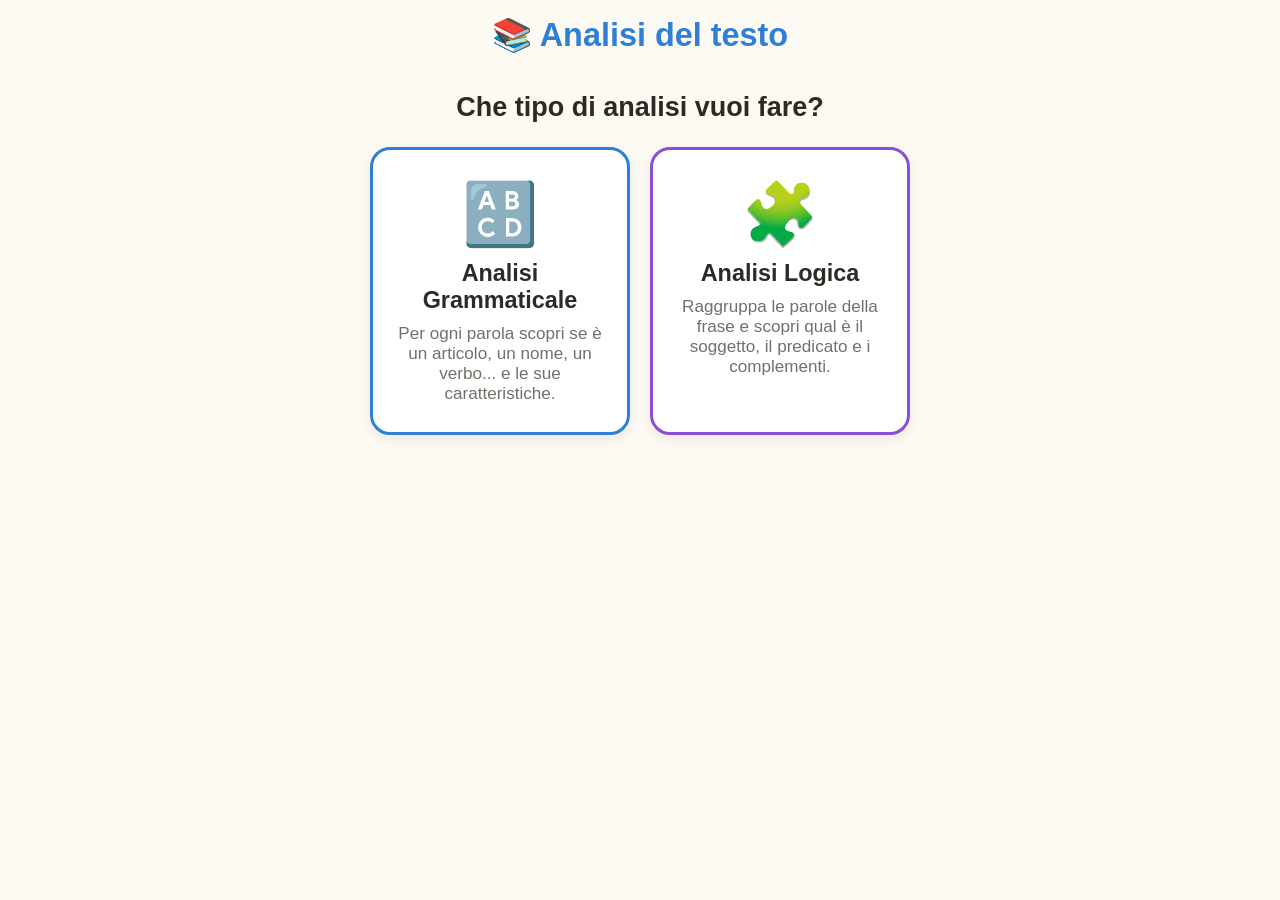
<file: index.html>
<!DOCTYPE html>
<html lang="it">
<head>
<meta charset="UTF-8">
<meta name="viewport" content="width=device-width, initial-scale=1.0, maximum-scale=1, user-scalable=no">
<title>Analisi del testo</title>
<link rel="icon" href="data:image/svg+xml,%3Csvg xmlns='http://www.w3.org/2000/svg' viewBox='0 0 100 100'%3E%3Ctext y='.9em' font-size='90'%3E%F0%9F%93%9A%3C/text%3E%3C/svg%3E">
<link rel="stylesheet" href="css/style.css">
</head>
<body>

<header class="app-header">
  <h1>📚 Analisi del testo</h1>
</header>

<main id="app">
  <section class="screen">
    <h2>Che tipo di analisi vuoi fare?</h2>
    <div class="home-cards">
      <a href="grammaticale.html" class="home-card home-card-grammaticale">
        <span class="home-card-icon">🔠</span>
        <span class="home-card-title">Analisi Grammaticale</span>
        <span class="home-card-desc">Per ogni parola scopri se è un articolo, un nome, un verbo... e le sue caratteristiche.</span>
      </a>
      <a href="logica.html" class="home-card home-card-logica">
        <span class="home-card-icon">🧩</span>
        <span class="home-card-title">Analisi Logica</span>
        <span class="home-card-desc">Raggruppa le parole della frase e scopri qual è il soggetto, il predicato e i complementi.</span>
      </a>
    </div>
  </section>
</main>

</body>
</html>
</file>
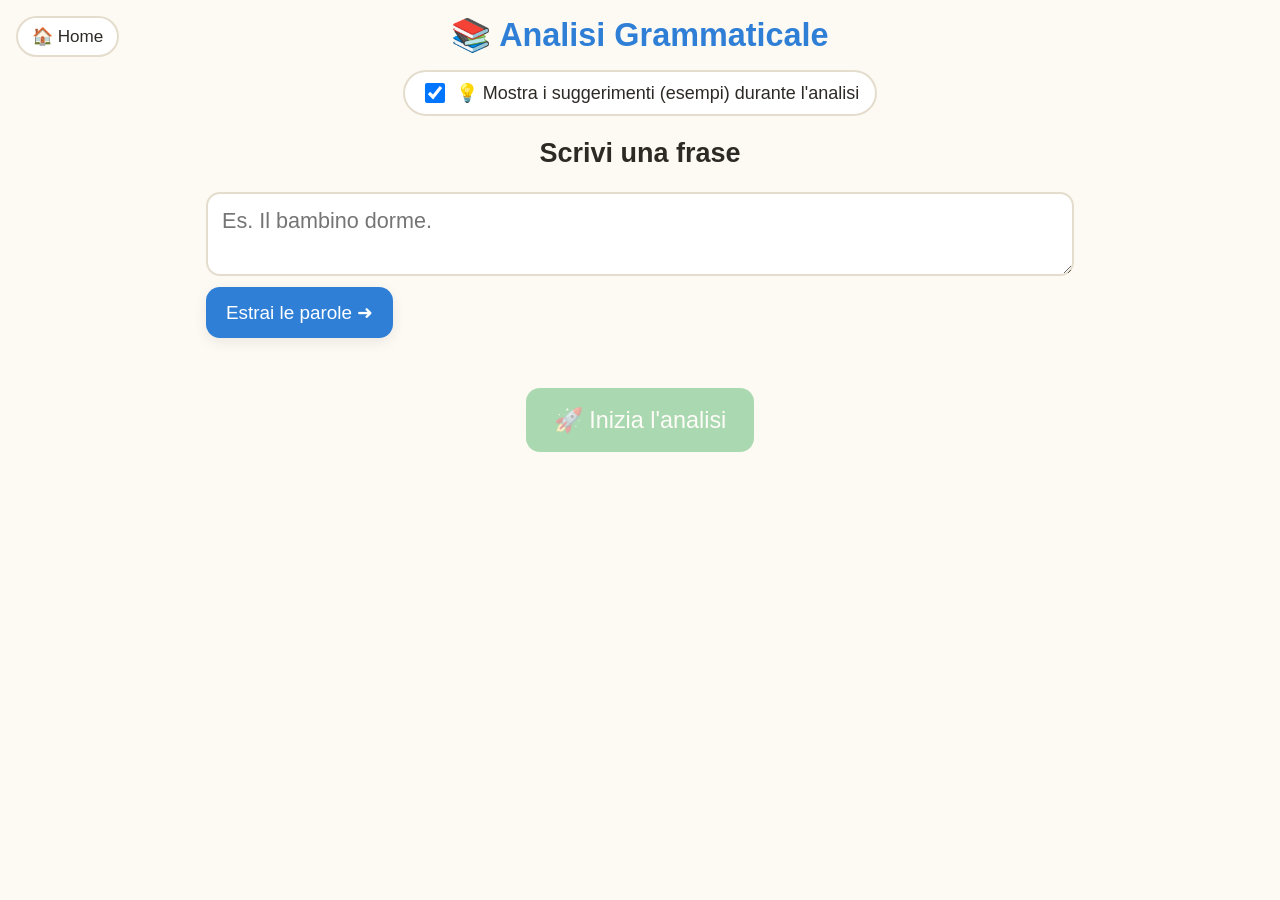
<file: grammaticale.html>
<!DOCTYPE html>
<html lang="it">
<head>
<meta charset="UTF-8">
<meta name="viewport" content="width=device-width, initial-scale=1.0, maximum-scale=1, user-scalable=no">
<title>Analisi Grammaticale</title>
<link rel="icon" href="data:image/svg+xml,%3Csvg xmlns='http://www.w3.org/2000/svg' viewBox='0 0 100 100'%3E%3Ctext y='.9em' font-size='90'%3E%F0%9F%93%9A%3C/text%3E%3C/svg%3E">
<link rel="stylesheet" href="css/style.css">
</head>
<body>

<header class="app-header">
  <a href="index.html" class="home-link">🏠 Home</a>
  <h1>📚 Analisi Grammaticale</h1>
</header>

<main id="app">

  <!-- SCHERMATA 1: inserimento frasi -->
  <section id="screen-input" class="screen">
    <div class="settings-bar">
      <label class="switch-label">
        <input type="checkbox" id="toggle-hints" checked>
        💡 Mostra i suggerimenti (esempi) durante l'analisi
      </label>
    </div>

    <h2>Scrivi una frase</h2>
    <textarea id="sentence-input" rows="2" placeholder="Es. Il bambino dorme."></textarea>
    <button id="btn-extract" class="btn btn-primary">Estrai le parole ➜</button>

    <div id="word-preview" class="word-preview hidden">
      <p class="hint">Controlla le parole. Puoi modificarle o cancellarle prima di confermare.</p>
      <div id="word-chips" class="word-chips"></div>
      <div class="preview-actions">
        <button id="btn-add-word" class="btn btn-secondary">➕ Aggiungi parola</button>
        <button id="btn-confirm-sentence" class="btn btn-primary">✔ Conferma frase</button>
        <button id="btn-cancel-sentence" class="btn btn-ghost">✖ Annulla</button>
      </div>
    </div>

    <div id="sentence-list" class="sentence-list"></div>

    <div class="input-footer">
      <button id="btn-start-analysis" class="btn btn-success btn-large" disabled>🚀 Inizia l'analisi</button>
    </div>
  </section>

  <!-- SCHERMATA 2: wizard di analisi -->
  <section id="screen-wizard" class="screen hidden">
    <div class="wizard-progress">
      <div id="sentence-context" class="sentence-context"></div>
      <div id="word-chips-nav" class="word-chips-nav"></div>
    </div>

    <div id="wizard-card" class="wizard-card">
      <div id="current-word-big" class="current-word-big"></div>
      <div id="breadcrumb" class="breadcrumb"></div>
      <h2 id="wizard-question" class="wizard-question"></h2>

      <div id="wizard-options" class="wizard-options"></div>

      <div id="wizard-text-input" class="wizard-text-input hidden">
        <input type="text" id="text-answer" autocomplete="off">
        <button id="btn-text-continue" class="btn btn-primary">Continua ➜</button>
      </div>

      <div id="wizard-done" class="wizard-done hidden">
        <p class="done-label">✅ Hai analizzato:</p>
        <p id="done-summary" class="done-summary"></p>
        <button id="btn-next-word" class="btn btn-success btn-large"></button>
      </div>
    </div>

    <div class="wizard-nav">
      <button id="btn-back" class="btn btn-ghost">◀ Indietro</button>
      <button id="btn-skip" class="btn btn-skip">⏭ Non lo so, salta</button>
    </div>
  </section>

  <!-- SCHERMATA 3: riepilogo e output -->
  <section id="screen-summary" class="screen hidden">
    <h2>Riepilogo dell'analisi</h2>
    <div id="summary-content" class="summary-content"></div>
    <div class="summary-actions">
      <button id="btn-add-more" class="btn btn-secondary">➕ Aggiungi un'altra frase</button>
      <button id="btn-generate-pdf" class="btn btn-primary btn-large">📄 Genera PDF</button>
      <button id="btn-send-email" class="btn btn-primary">📧 Invia via email</button>
      <button id="btn-restart" class="btn btn-ghost">🗑 Ricomincia da capo</button>
    </div>
  </section>

</main>

<script src="js/vendor/jspdf.umd.min.js"></script>
<script src="js/common.js"></script>
<script src="js/grammarTree.js"></script>
<script src="js/app.js"></script>
</body>
</html>
</file>
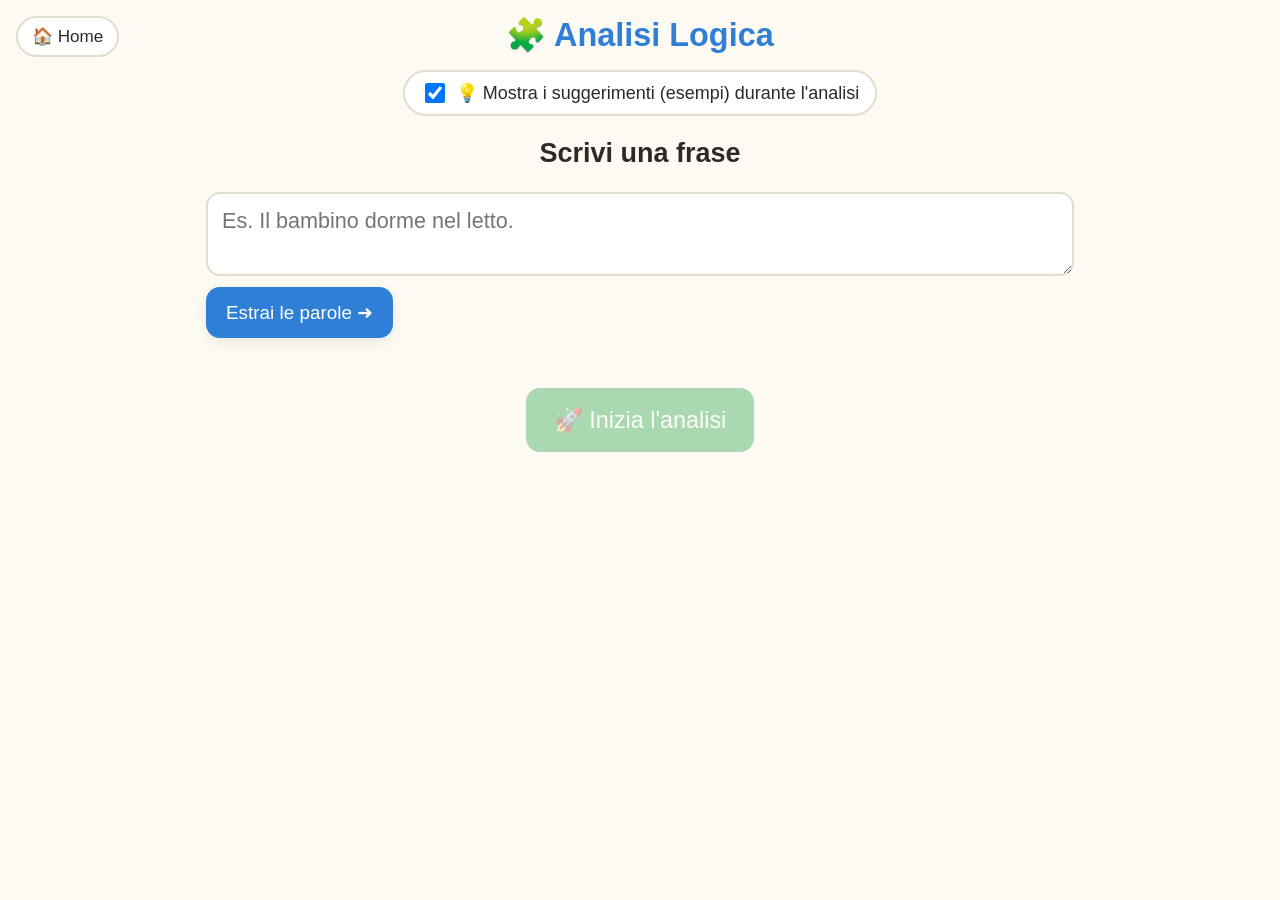
<file: logica.html>
<!DOCTYPE html>
<html lang="it">
<head>
<meta charset="UTF-8">
<meta name="viewport" content="width=device-width, initial-scale=1.0, maximum-scale=1, user-scalable=no">
<title>Analisi Logica</title>
<link rel="icon" href="data:image/svg+xml,%3Csvg xmlns='http://www.w3.org/2000/svg' viewBox='0 0 100 100'%3E%3Ctext y='.9em' font-size='90'%3E%F0%9F%A7%A9%3C/text%3E%3C/svg%3E">
<link rel="stylesheet" href="css/style.css">
</head>
<body>

<header class="app-header">
  <a href="index.html" class="home-link">🏠 Home</a>
  <h1>🧩 Analisi Logica</h1>
</header>

<main id="app">

  <!-- SCHERMATA 1: inserimento frasi -->
  <section id="screen-input" class="screen">
    <div class="settings-bar">
      <label class="switch-label">
        <input type="checkbox" id="toggle-hints" checked>
        💡 Mostra i suggerimenti (esempi) durante l'analisi
      </label>
    </div>

    <h2>Scrivi una frase</h2>
    <textarea id="sentence-input" rows="2" placeholder="Es. Il bambino dorme nel letto."></textarea>
    <button id="btn-extract" class="btn btn-primary">Estrai le parole ➜</button>

    <div id="word-preview" class="word-preview hidden">
      <p class="hint">Controlla le parole. Puoi modificarle o cancellarle prima di confermare.</p>
      <div id="word-chips" class="word-chips"></div>
      <div class="preview-actions">
        <button id="btn-add-word" class="btn btn-secondary">➕ Aggiungi parola</button>
        <button id="btn-confirm-sentence" class="btn btn-primary">✔ Conferma frase</button>
        <button id="btn-cancel-sentence" class="btn btn-ghost">✖ Annulla</button>
      </div>
    </div>

    <div id="sentence-list" class="sentence-list"></div>

    <div class="input-footer">
      <button id="btn-start-analysis" class="btn btn-success btn-large" disabled>🚀 Inizia l'analisi</button>
    </div>
  </section>

  <!-- SCHERMATA 2: raggruppamento e classificazione -->
  <section id="screen-wizard" class="screen hidden">
    <div class="wizard-progress">
      <div id="sentence-context" class="sentence-context"></div>
    </div>

    <!-- pannello di raggruppamento -->
    <div id="grouping-panel" class="wizard-card">
      <p class="hint">Tocca le parole per formare un gruppo (es. "il bambino"), poi conferma.</p>
      <div id="word-bank" class="word-bank"></div>

      <div id="current-group-preview" class="current-group-preview"></div>

      <div class="grouping-actions">
        <button id="btn-clear-selection" class="btn btn-ghost">🗑 Svuota selezione</button>
        <button id="btn-confirm-group" class="btn btn-primary btn-large" disabled>✔ Conferma gruppo</button>
      </div>
      <div class="grouping-footer">
        <button id="btn-skip-remaining" class="btn btn-skip hidden">⏭ Lascia le parole rimanenti non classificate</button>
      </div>
    </div>

    <!-- pannello di classificazione -->
    <div id="classify-panel" class="wizard-card hidden">
      <div id="current-word-big" class="current-word-big"></div>
      <div id="breadcrumb" class="breadcrumb"></div>
      <h2 id="wizard-question" class="wizard-question"></h2>

      <div id="wizard-options" class="wizard-options"></div>

      <div id="wizard-done" class="wizard-done hidden">
        <p class="done-label">✅ Hai classificato:</p>
        <p id="done-summary" class="done-summary"></p>
        <button id="btn-next-group" class="btn btn-success btn-large"></button>
      </div>

      <div class="wizard-nav">
        <button id="btn-back" class="btn btn-ghost">◀ Indietro</button>
        <button id="btn-skip" class="btn btn-skip">⏭ Non lo so, salta</button>
      </div>
    </div>
  </section>

  <!-- SCHERMATA 3: riepilogo e output -->
  <section id="screen-summary" class="screen hidden">
    <h2>Riepilogo dell'analisi</h2>
    <div id="summary-content" class="summary-content"></div>
    <div class="summary-actions">
      <button id="btn-add-more" class="btn btn-secondary">➕ Aggiungi un'altra frase</button>
      <button id="btn-generate-pdf" class="btn btn-primary btn-large">📄 Genera PDF</button>
      <button id="btn-send-email" class="btn btn-primary">📧 Invia via email</button>
      <button id="btn-restart" class="btn btn-ghost">🗑 Ricomincia da capo</button>
    </div>
  </section>

</main>

<script src="js/vendor/jspdf.umd.min.js"></script>
<script src="js/common.js"></script>
<script src="js/logicaTree.js"></script>
<script src="js/appLogica.js"></script>
</body>
</html>
</file>
<file: css/style.css>
:root {
  --bg: #fdfaf3;
  --text: #2d2a26;
  --card-bg: #ffffff;
  --muted: #746f68;
  --border: #e4ddce;
  --shadow: 0 4px 14px rgba(0,0,0,0.08);

  --blue: #2f7fd6;
  --green: #2fa84f;
  --orange: #e8792d;
  --purple: #8b4fd6;
  --red: #d63c3c;
  --teal: #1fa1a1;
  --amber: #b8860b;
  --pink: #d63c8f;
  --gray: #6b6b6b;

  --success: #2fa84f;
}

* { box-sizing: border-box; }

.hidden { display: none !important; }

html, body {
  margin: 0;
  padding: 0;
  background: var(--bg);
  color: var(--text);
  font-family: "Comic Sans MS", "Comic Sans", "Baloo 2", "Verdana", sans-serif;
  font-size: 18px;
  -webkit-tap-highlight-color: transparent;
}

.app-header {
  text-align: center;
  padding: 16px 8px 8px;
  position: relative;
}
.app-header h1 {
  margin: 0;
  font-size: 1.8rem;
  color: var(--blue);
}
.home-link {
  position: absolute;
  left: 16px;
  top: 16px;
  text-decoration: none;
  color: var(--text);
  background: var(--card-bg);
  border: 2px solid var(--border);
  border-radius: 999px;
  padding: 8px 14px;
  font-size: 0.95rem;
}

.home-cards {
  display: flex;
  flex-wrap: wrap;
  gap: 20px;
  justify-content: center;
  margin-top: 24px;
}
.home-card {
  text-decoration: none;
  color: var(--text);
  background: var(--card-bg);
  border: 3px solid var(--border);
  border-radius: 20px;
  padding: 28px 24px;
  width: 260px;
  display: flex;
  flex-direction: column;
  align-items: center;
  text-align: center;
  gap: 10px;
  box-shadow: var(--shadow);
  transition: transform 0.12s ease;
}
.home-card:active { transform: scale(0.97); }
.home-card-icon { font-size: 3.4rem; }
.home-card-title { font-size: 1.3rem; font-weight: 800; }
.home-card-desc { color: var(--muted); font-size: 0.95rem; }
.home-card-grammaticale { border-color: var(--blue); }
.home-card-logica { border-color: var(--purple); }

#app {
  max-width: 900px;
  margin: 0 auto;
  padding: 8px 16px 60px;
}

.screen.hidden { display: none; }

h2 { text-align: center; }

.settings-bar {
  text-align: center;
  margin-bottom: 14px;
}
.switch-label {
  display: inline-flex;
  align-items: center;
  gap: 8px;
  font-size: 1rem;
  background: var(--card-bg);
  border: 2px solid var(--border);
  border-radius: 999px;
  padding: 8px 16px;
  cursor: pointer;
}
.switch-label input { width: 20px; height: 20px; cursor: pointer; }

textarea#sentence-input {
  width: 100%;
  font-size: 1.2rem;
  padding: 14px;
  border-radius: 14px;
  border: 2px solid var(--border);
  font-family: inherit;
  resize: vertical;
}

.btn {
  font-family: inherit;
  font-size: 1.05rem;
  border: none;
  border-radius: 14px;
  padding: 14px 20px;
  cursor: pointer;
  margin: 6px 6px 6px 0;
  box-shadow: var(--shadow);
  min-height: 48px;
  touch-action: manipulation;
  transition: transform 0.08s ease;
}
.btn:active { transform: scale(0.96); }
.btn:disabled { opacity: 0.4; cursor: not-allowed; box-shadow: none; }

.btn-primary { background: var(--blue); color: white; }
.btn-secondary { background: #fff3d6; color: var(--text); border: 2px solid #f0d99a; }
.btn-success { background: var(--success); color: white; }
.btn-ghost { background: transparent; color: var(--muted); box-shadow: none; border: 2px solid var(--border); }
.btn-skip { background: #fff3d6; color: var(--text); border: 2px solid #f0d99a; }
.btn-large { font-size: 1.3rem; padding: 18px 28px; display: block; margin: 20px auto; }
.btn-small { font-size: 0.85rem; padding: 6px 10px; min-height: auto; }

.word-preview {
  background: var(--card-bg);
  border: 2px dashed var(--border);
  border-radius: 16px;
  padding: 16px;
  margin-top: 14px;
}
.word-preview.hidden { display: none; }
.hint { color: var(--muted); margin-top: 0; }

.word-chips { display: flex; flex-wrap: wrap; gap: 10px; }
.word-chip {
  display: inline-flex;
  align-items: center;
  background: #eef4fb;
  border-radius: 10px;
  padding: 6px 8px;
  gap: 6px;
}
.word-chip-input {
  font-family: inherit;
  font-size: 1.1rem;
  border: none;
  background: transparent;
  min-width: 2ch;
  text-align: center;
}
.word-chip-input:focus { outline: 2px solid var(--blue); border-radius: 6px; }
.word-chip-del {
  border: none;
  background: transparent;
  color: var(--red);
  cursor: pointer;
  font-size: 0.9rem;
}
.preview-actions { margin-top: 14px; }

.sentence-list { margin-top: 20px; display: flex; flex-direction: column; gap: 10px; }
.sentence-card {
  background: var(--card-bg);
  border: 2px solid var(--border);
  border-radius: 14px;
  padding: 12px 16px;
  display: flex;
  justify-content: space-between;
  align-items: center;
  gap: 12px;
}
.muted { color: var(--muted); font-size: 0.9rem; }

.input-footer { text-align: center; margin-top: 24px; }

/* ---- wizard ---- */

.wizard-progress { text-align: center; margin-bottom: 6px; }
.sentence-context { color: var(--muted); font-size: 0.95rem; margin-bottom: 8px; }

.word-chips-nav {
  display: flex;
  flex-wrap: wrap;
  gap: 6px;
  justify-content: center;
  margin-bottom: 14px;
}
.nav-word-chip {
  border: 2px solid var(--border);
  background: white;
  border-radius: 10px;
  padding: 6px 10px;
  font-family: inherit;
  font-size: 0.95rem;
  cursor: pointer;
}
.nav-word-chip.active { border-color: var(--blue); background: #eaf2fc; font-weight: bold; }
.nav-word-chip.done { color: var(--success); }

.wizard-card {
  background: var(--card-bg);
  border-radius: 20px;
  box-shadow: var(--shadow);
  padding: 20px;
  min-height: 260px;
}

.current-word-big {
  text-align: center;
  font-size: 2.6rem;
  font-weight: 800;
  padding: 8px 16px;
  border-radius: 16px;
  margin-bottom: 6px;
}
.current-word-big.cat-articolo { background: #e3f0fd; }
.current-word-big.cat-nome { background: #e6f7ea; }
.current-word-big.cat-aggettivo { background: #fdecdc; }
.current-word-big.cat-pronome { background: #f2e6fb; }
.current-word-big.cat-verbo { background: #fbe3e3; }
.current-word-big.cat-preposizione { background: #e0f5f5; }
.current-word-big.cat-congiunzione { background: #f7ecd2; }
.current-word-big.cat-avverbio { background: #fbe3f0; }
.current-word-big.cat-esclamazione { background: #ececec; }

.breadcrumb {
  display: flex;
  flex-wrap: wrap;
  gap: 6px;
  align-items: center;
  margin-bottom: 10px;
  min-height: 1.4em;
  justify-content: center;
}
.crumb {
  background: #f1ecdd;
  border-radius: 8px;
  padding: 3px 8px;
  font-size: 0.85rem;
}
.crumb-arrow { color: var(--muted); }

.wizard-question {
  text-align: center;
  font-size: 1.3rem;
  margin: 10px 0 20px;
}

.wizard-options {
  display: grid;
  grid-template-columns: repeat(auto-fit, minmax(200px, 1fr));
  gap: 12px;
}
.wizard-options.hidden { display: none; }

.btn-option {
  background: #f4f1e8;
  border: 2px solid var(--border);
  color: var(--text);
  display: flex;
  flex-direction: column;
  align-items: center;
  gap: 4px;
  padding: 16px 12px;
  text-align: center;
}
.option-label { font-weight: bold; font-size: 1.1rem; }
.option-sub { color: var(--muted); font-size: 0.85rem; }

.btn-option.cat-articolo { background: #e3f0fd; border-color: var(--blue); }
.btn-option.cat-nome { background: #e6f7ea; border-color: var(--green); }
.btn-option.cat-aggettivo { background: #fdecdc; border-color: var(--orange); }
.btn-option.cat-pronome { background: #f2e6fb; border-color: var(--purple); }
.btn-option.cat-verbo { background: #fbe3e3; border-color: var(--red); }
.btn-option.cat-preposizione { background: #e0f5f5; border-color: var(--teal); }
.btn-option.cat-congiunzione { background: #f7ecd2; border-color: var(--amber); }
.btn-option.cat-avverbio { background: #fbe3f0; border-color: var(--pink); }
.btn-option.cat-esclamazione { background: #ececec; border-color: var(--gray); }

/* categorie analisi logica */
.btn-option.cat-soggetto { background: #e3f0fd; border-color: var(--blue); }
.btn-option.cat-predicato { background: #fbe3e3; border-color: var(--red); }
.btn-option.cat-oggetto { background: #fdecdc; border-color: var(--orange); }
.btn-option.cat-attributo { background: #f2e6fb; border-color: var(--purple); }
.btn-option.cat-apposizione { background: #fbe3f0; border-color: var(--pink); }
.btn-option.cat-indiretto { background: #e0f5f5; border-color: var(--teal); }

.current-word-big.cat-soggetto { background: #e3f0fd; }
.current-word-big.cat-predicato { background: #fbe3e3; }
.current-word-big.cat-oggetto { background: #fdecdc; }
.current-word-big.cat-attributo { background: #f2e6fb; }
.current-word-big.cat-apposizione { background: #fbe3f0; }
.current-word-big.cat-indiretto { background: #e0f5f5; }

.wizard-text-input { display: flex; gap: 10px; justify-content: center; margin-top: 10px; }
.wizard-text-input.hidden { display: none; }
#text-answer {
  font-family: inherit;
  font-size: 1.2rem;
  padding: 12px;
  border-radius: 12px;
  border: 2px solid var(--border);
  flex: 1;
  max-width: 320px;
}

.wizard-done { text-align: center; }
.wizard-done.hidden { display: none; }
.done-label { font-size: 1.1rem; color: var(--success); margin-bottom: 4px; }
.done-summary { font-size: 1.3rem; font-weight: bold; margin-bottom: 14px; }

.wizard-nav { text-align: center; margin-top: 14px; }

/* ---- analisi logica: banca parole ---- */

.word-bank {
  display: flex;
  flex-wrap: wrap;
  gap: 10px;
  justify-content: center;
  margin-bottom: 18px;
}
.bank-word-chip {
  font-family: inherit;
  font-size: 1.3rem;
  font-weight: 600;
  padding: 12px 18px;
  border-radius: 14px;
  border: 3px solid var(--border);
  background: #f4f1e8;
  cursor: pointer;
  touch-action: manipulation;
}
.bank-word-chip.selected {
  border-style: dashed;
  border-color: var(--blue);
  background: #eaf2fc;
}
.bank-word-chip.selected::after { content: " ☑"; }
.bank-word-chip.assigned { cursor: pointer; opacity: 0.85; border-style: solid; }
.bank-word-chip.assigned::after { content: " ✓"; opacity: 0.6; }
.bank-word-chip.assigned.cat-soggetto { background: #e3f0fd; border-color: var(--blue); }
.bank-word-chip.assigned.cat-predicato { background: #fbe3e3; border-color: var(--red); }
.bank-word-chip.assigned.cat-oggetto { background: #fdecdc; border-color: var(--orange); }
.bank-word-chip.assigned.cat-attributo { background: #f2e6fb; border-color: var(--purple); }
.bank-word-chip.assigned.cat-apposizione { background: #fbe3f0; border-color: var(--pink); }
.bank-word-chip.assigned.cat-indiretto { background: #e0f5f5; border-color: var(--teal); }

.current-group-preview {
  text-align: center;
  font-size: 1.6rem;
  font-weight: 700;
  min-height: 2.2em;
  color: var(--muted);
  margin-bottom: 10px;
}

.grouping-actions { text-align: center; }
.grouping-footer { text-align: center; margin-top: 10px; }

/* ---- riepilogo ---- */

.summary-sentence {
  background: var(--card-bg);
  border: 2px solid var(--border);
  border-radius: 16px;
  padding: 16px 20px;
  margin-bottom: 16px;
}
.summary-sentence h3 { margin-top: 0; }
.summary-sentence ul { list-style: none; padding: 0; }
.summary-sentence li {
  display: flex;
  justify-content: space-between;
  align-items: center;
  padding: 8px 0;
  border-bottom: 1px solid var(--border);
}
.summary-sentence li:last-child { border-bottom: none; }

.summary-actions { text-align: center; margin-top: 20px; }

@media (max-width: 480px) {
  body { font-size: 16px; }
  .wizard-options { grid-template-columns: 1fr 1fr; }
}
</file>
